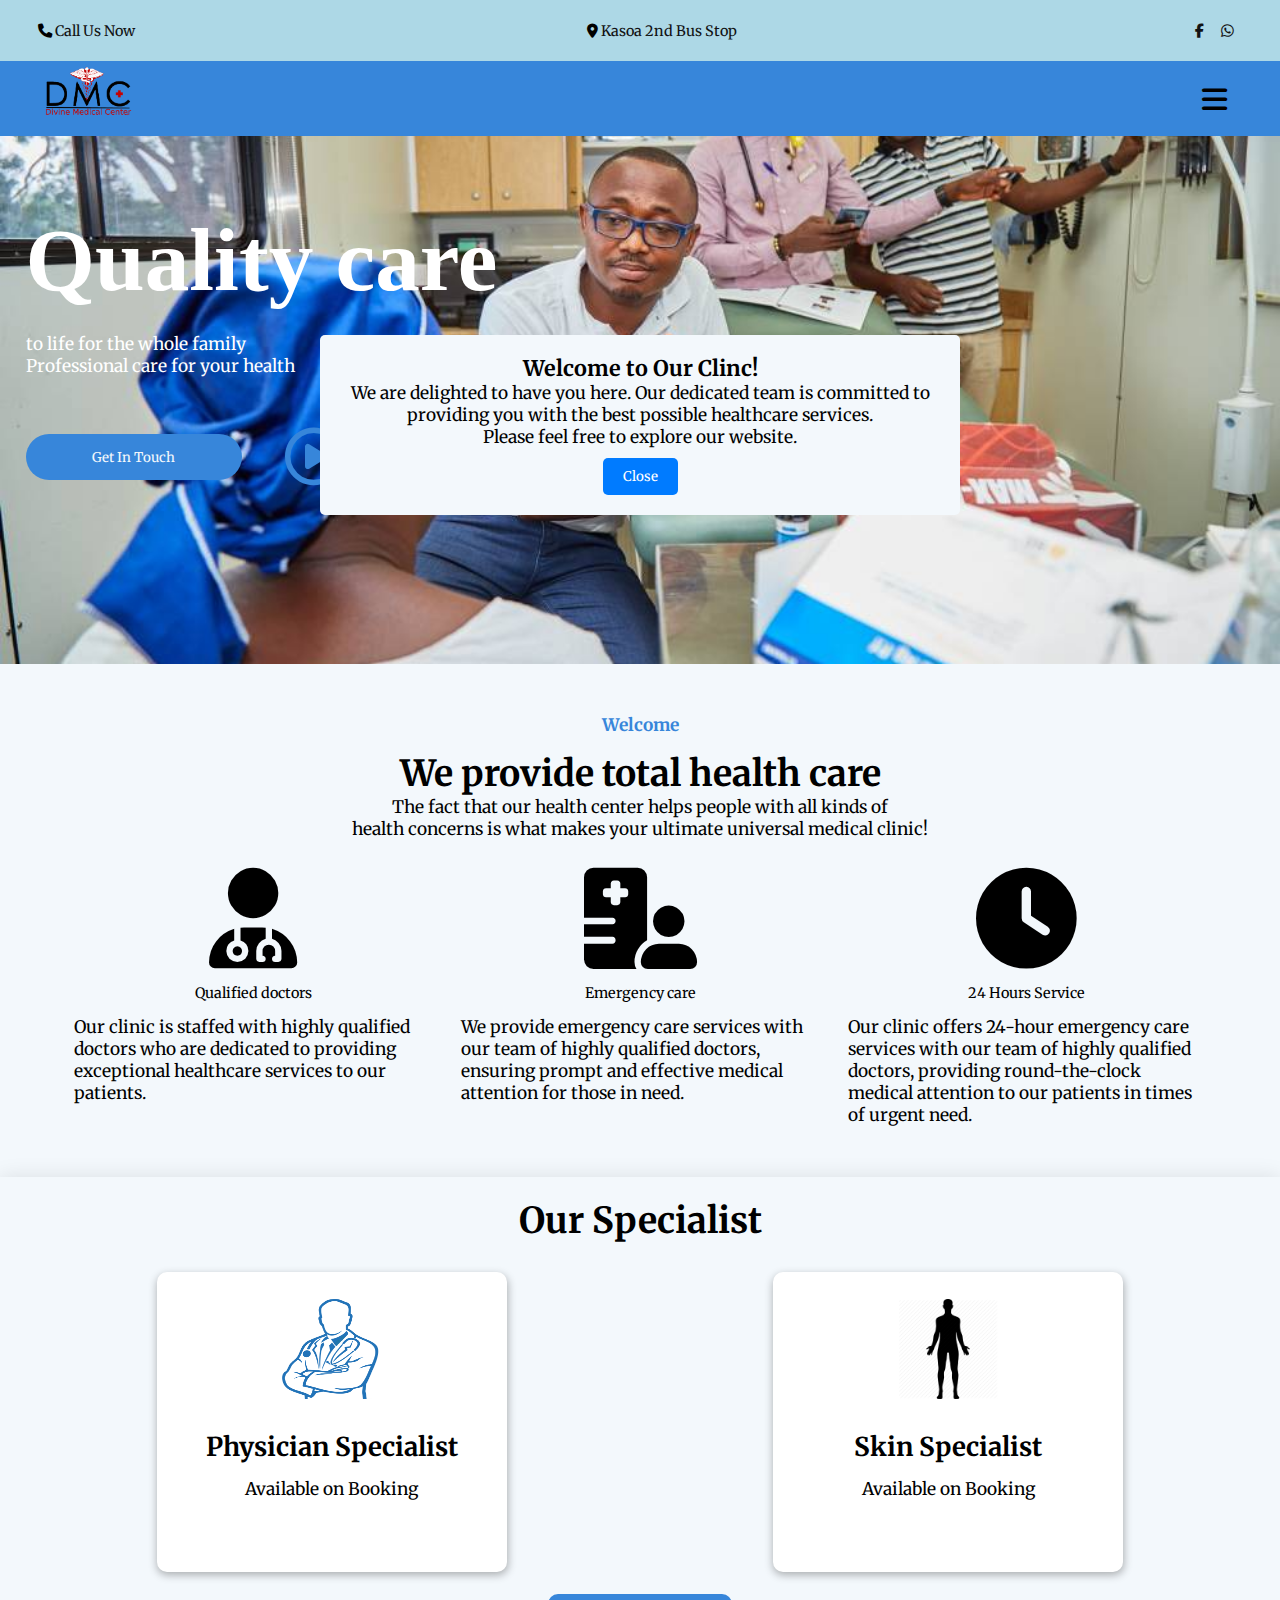
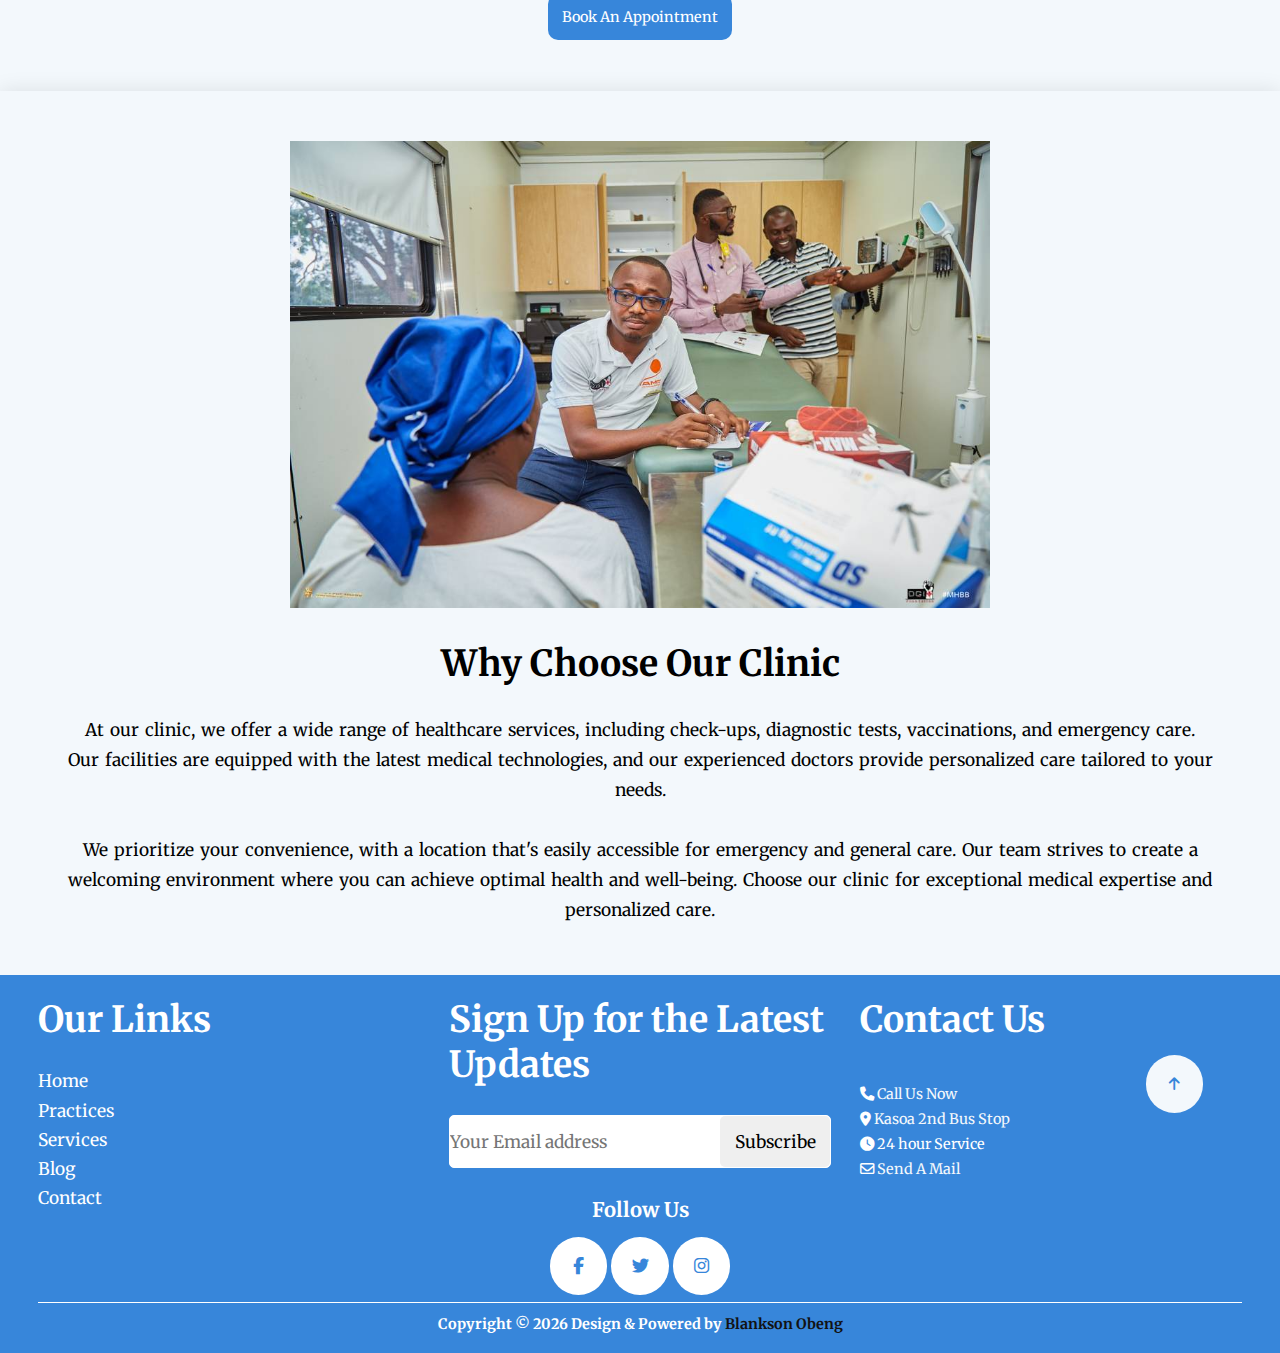
<file: index.html>
<!DOCTYPE html>
<html lang="en">
<head id="head">
    <meta charset="UTF-8">
    <meta http-equiv="X-UA-Compatible" content="IE=edge">
    <meta name="viewport" content="width=device-width, initial-scale=1.0">
    
    <!-- favicon -->
    <link rel="icon" type="image/jpg" href="images/Logo.jpg" width="10px" height="10px">

    <!-- css link -->
    <link rel="stylesheet" href="style.css">
    
    <!-- icons link -->
    <link rel="stylesheet" href="https://fonts.googleapis.com/css2?family=Material+Symbols+Outlined:opsz,wght,FILL,GRAD@20..48,100..700,0..1,-50..200" />
    
    <!-- font awesome cdn link  -->
    <link rel="stylesheet" href="https://cdnjs.cloudflare.com/ajax/libs/font-awesome/6.2.1/css/all.min.css">

    <title>Divine Medical Center</title>
</head>
<body>
    <div class="popup">
		<div class="popup-content">
			<h2>Welcome to Our Clinc!</h2>
            <p>We are delighted to have you here. Our dedicated team is committed to providing you with the best possible healthcare services.</p>
            <p>Please feel free to explore our website.</p>
			<button id="pop-btn">Close</button>
		</div>
	</div>


    <header id="header">
        <!-- top navigation -->
        <nav class="top">
            <div class="contact">
                <i class="fas fa-phone"></i>
                <a href="tel:+233244760710">Call us now</a>

            </div>

            <div class="location">
                <i class="fa-sharp fa-solid fa-location-dot"></i>
                <a href="https://goo.gl/maps/H3z6WwxFAVauDauH6">Kasoa 2nd Bus Stop</a>
            </div>

            <div class="social-media">
                <a href="https://web.facebook.com/Divine-Medical-Center-114484917038958"><i class="fa-brands fa-facebook-f"target="_blank"></i></a>
                <a href=" https://wa.me/+233244760710" target="_blank"><i class="fa-brands fa-whatsapp"></i></a>
            </div>
        </nav>

        <!-- bottom navigation -->
        <nav class="down">
            <div class="image">
                <img src="images/dgi-clinics.png" alt="kasoa best clinic">
            </div>

            <ul class="list">
                <li><a class="active" href="/index.html">home</a></li>
                <!-- <li><a href="#">practices</a></li> -->
                <li><a href="/services.html">services</a></li>
                <li><a href="/about.html">About</a></li>
                <li><a href="/contact.html">contact</a></li>
            </ul>

            <div class="menu-icons">
                <i class="fas fa-bars fa-2x"></i> 
                <i class="fas fa-close fa-2x"></i> 
            </div>
        </nav>
    </header>


    <!-- Banner -->
    <section class="slides-wrapper">

        <div class="media">
            <div class="bannerImages">
                <img id="currentimg" src="images/image1 (1).jpeg">
                <img src="images/dental.jpeg">
                <img src="images/dgi22.jpg">
                <img src="images/pexels-pix (2).jpg" alt="">
                <img src="images/image1 (1).jpeg" alt="homecare services">
            </div>
            

            <video loop autoplay muted id="backVideo">
                <source src="images/DGI Clinic.mp4">
            </video>
        </div>
        <div class="text">
            <h1>Quality care</h1>
            <p>to life for the whole family<br>
            <span>Professional care for your health</span>
            </p> 

            <div class="bt">
                <button class="btn"><a href="/contact.html">Get in Touch</a></button>

                <div class="video-btn">
                    <i id="videoPlay" class="fa-regular fa-circle-play fa-4x"></i>
                    <i class="fa-regular fa-circle-pause fa-4x"></i>
                </div>                
            </div>            
        </div> 
    </section>
    
    <!-- our activities -->
    <section class="our-activities">
        <div class="top-text">
            <div class="text">
                <h4>Welcome</h4>
                <h2>We provide total health care</h2>
                <p>The fact that our health center helps people with all kinds of <br>health concerns is what makes your ultimate universal medical clinic!</p>
            </div>
        </div>
        <div class="bottom">
            <div class="card">
                <div class="image">
                    <i class="fa-solid fa-user-doctor fa-7x"></i>
                </div>
                <div class="desc">
                    <span>Qualified doctors</span>    
                </div>

                <p>Our clinic is staffed with highly qualified doctors who are dedicated to providing exceptional healthcare services to our patients.</p>
            </div>
            <div class="card">
                <div class="image">
                    <i class="fa-solid fa-hospital-user fa-7x"></i>
                </div>
                <div class="desc">
                    <span>Emergency care</span>    
                </div>

                <p>We provide emergency care services with our team of highly qualified doctors, ensuring prompt and effective medical attention for those in need.</p>
            </div>
            <div class="card">
                <div class="image">
                    <i class="fa-solid fa-clock fa-7x"></i>
                </div>
                <div class="desc">
                    <span>24 Hours Service</span>    
                </div>
                

                <p>Our clinic offers 24-hour emergency care services with our team of highly qualified doctors, providing round-the-clock medical attention to our patients in times of urgent need.</p>
            </div>
        </div>
    </section>
    <!-- OUR spECIALIST -->
    <section class="specialist">
        <div class="container">
            <div class="top-text">
                <h2>Our Specialist</h2>
            </div>

            <div class="bottom-section">
                <div class="cards">
                    <div class="card">
                        <div class="image">
                            <img src="images/pn.png" alt="">
                        </div>
                        <h3>Physician Specialist</h3>
                        <p>Available on Booking</p>
                    </div>
                    <div class="card">
                        <div class="image">
                            <img src="images/pngegg.png" alt="">
                        </div>
                        <h3>Skin Specialist</h3>
                        <p>Available on Booking</p>
                    </div>
                </div>
                <button class="btn">
                    <a href="/contact.html">Book An Appointment</a> 
                </button>
            </div>
        </div>
    </section>

    <section class="our-clinic">
        <div class="container">
            <div class="left-side scale-in-left">
                <div class="text">
                    <h2>Why choose our clinic</h2>
                    <p>At our clinic, we offer a wide range of healthcare services, including check-ups, diagnostic tests, vaccinations, and emergency care. Our facilities are equipped with the latest medical technologies, and our experienced doctors provide personalized care tailored to your needs.
                        <br><br>
                    We prioritize your convenience, with a location that's easily accessible for emergency and general care. Our team strives to create a welcoming environment where you can achieve optimal health and well-being. Choose our clinic for exceptional medical expertise and personalized care.  
                    </p>

                </div>
            </div>
            <div class="right-side">
                <div class="image">
                    <img src="images/image1 (1).jpeg" alt="community outreach in kasoa">
                </div>
            </div>
        </div>
    </section>


    <!-- footer -->
    <footer>
        <div class="main-container"> 
            <div class="sect1">
                <div class="container">
                    <div class="tops">
                        <h2>Our Links</h2>
                    </div>
                    <ul class="list">
                        <li><a class="active" href="#">home</a></li>
                        <li><a href="#">practices</a></li>
                        <li><a href="#">services</a></li>
                        <li><a href="#">blog</a></li>
                        <li><a href="#">contact</a></li>
                    </ul>         
                </div>     
            </div>
            <div class="sect2">
                <div class="container">
                    <div class="tops">
                        <h2>Sign Up for the Latest Updates</h2>
                    </div>
                    <div class="form">
                        <form id="contact-form" action="/submit-form.php" method="POST" >
                            <input type="email" placeholder="Your Email address">
                            <div id="status"></div>
                            <button type="submit">Subscribe</button>
                        </form>
                    </div>

                    <div class="socials">
                        <h3>Follow Us</h3>

                        <div class="icons">
                            <i class="fa-brands fa-facebook-f"></i>
                            <i class="fa-brands fa-twitter"></i>
                            <i class="fa-brands fa-instagram"></i>
                        </div>
                    </div>
                </div>
            </div>
            <div class="sect3">
                <div class="container">
                    <div class="tops">
                        <h2>Contact Us</h2>
                    </div>

                    <div class="bottom">
                        <div class="icon">
                            <i class="fas fa-phone"></i>
                            <a href="tel:+233244760710">Call us now</a>
                        </div>
            
                        <div class="icon">
                            <i class="fa-sharp fa-solid fa-location-dot"></i>
                            <a href="https://goo.gl/maps/H3z6WwxFAVauDauH6">Kasoa 2nd Bus Stop</a>
                        </div>
                        <div class="icon">
                            <i class="fa-solid fa-clock"></i>
                            <span>24 hour Service</span>
                        </div>
            
                        <div class="icon">
                            <i class="fa-regular fa-envelope"></i>
                            <span><a href="mailto:divinegroupinternational@gmail.com">Send a Mail</a></span>
                        </div>
                    </div>

                    <i class="fa-solid fa-arrow-up"></i>

                </div>
            </div>
        </div>
        <div class="copyrightItems">
            <h5>Copyright &copy; <span class="date">2024</span> Design & Powered by <a href="mailto:yawoben21@gmail.com">Blankson Obeng</a></h5> 
        </div>
    </footer>

    <script src="script.js"></script>

</body>
</html>
</file>
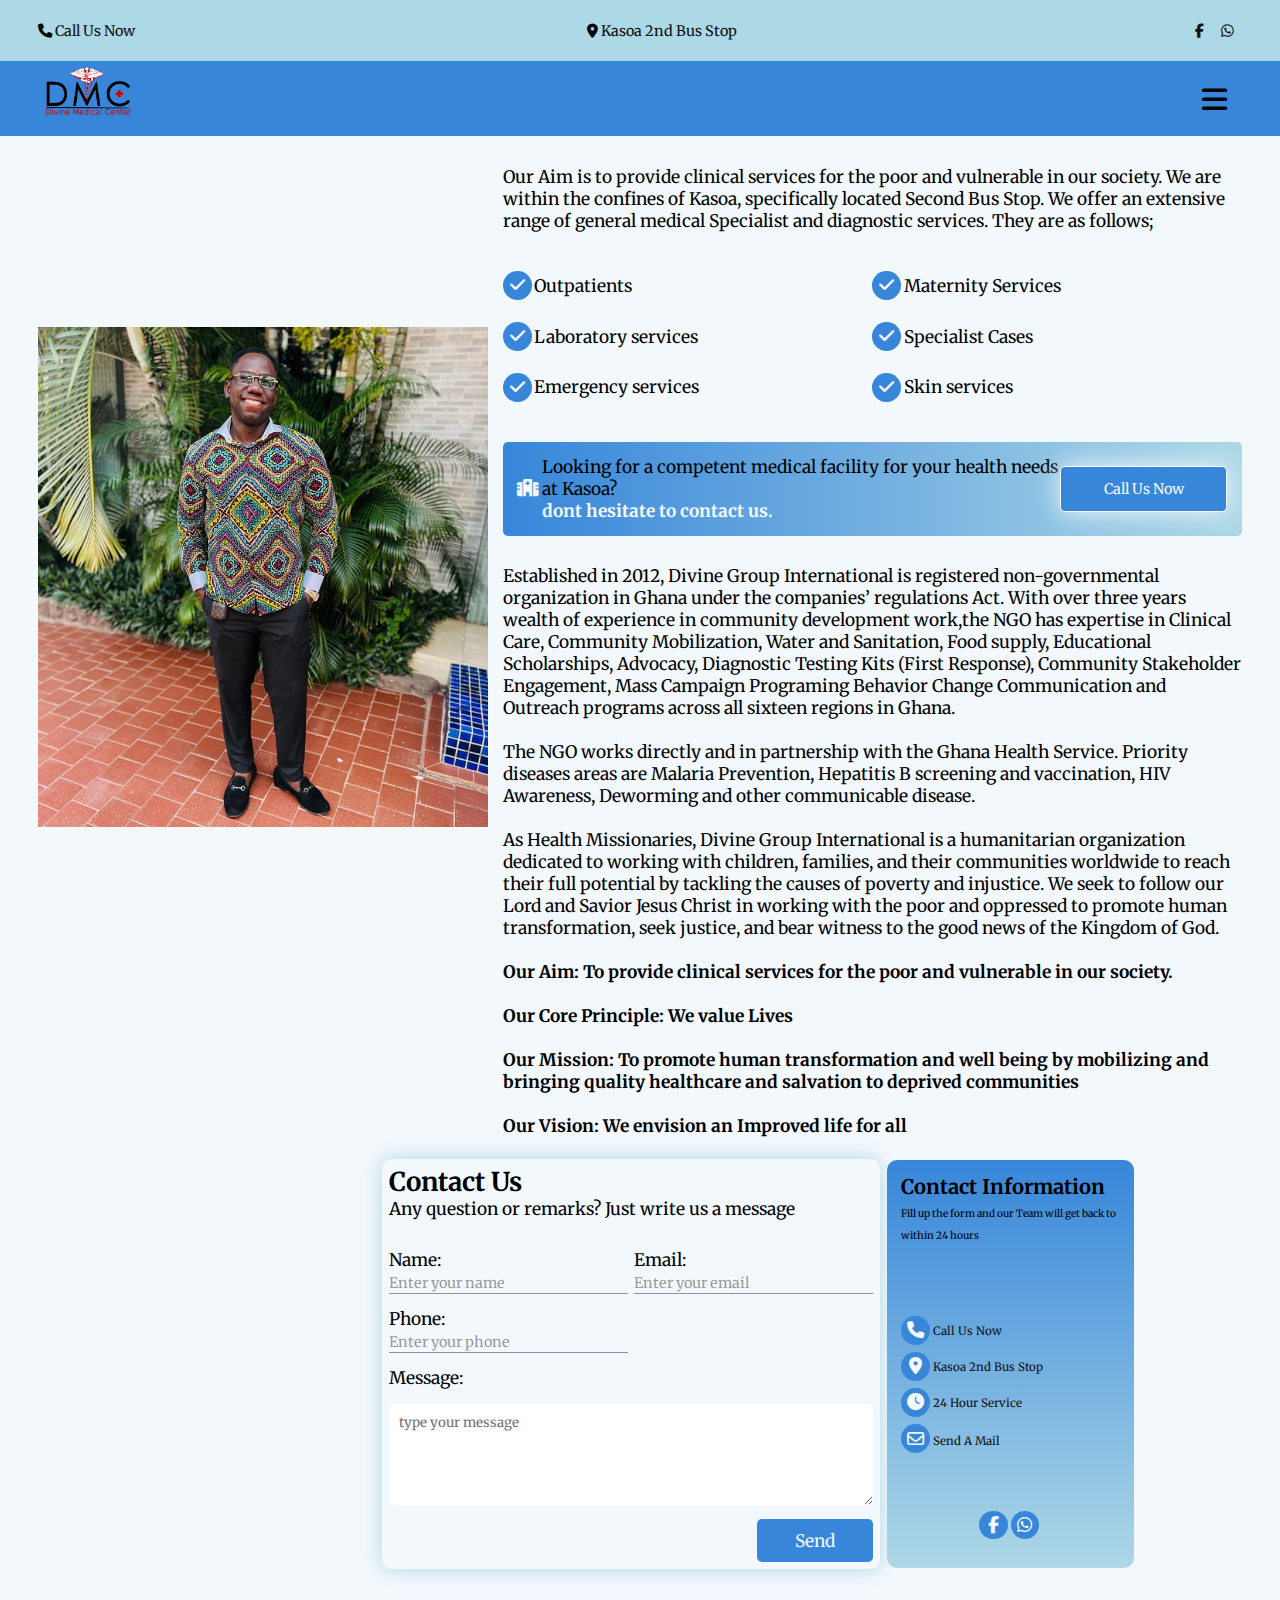
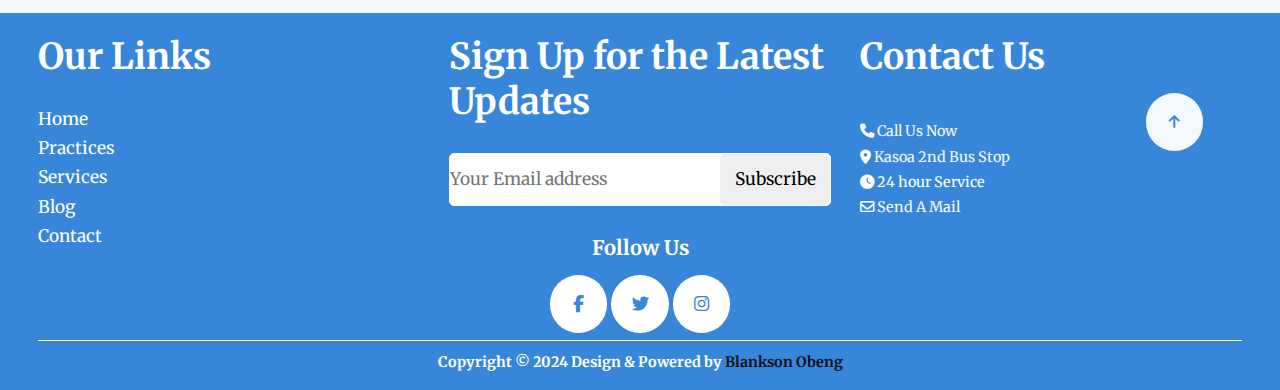
<file: about.html>
<!DOCTYPE html>
<html lang="en">

<head>
    <meta charset="UTF-8">
    <meta http-equiv="X-UA-Compatible" content="IE=edge">
    <meta name="viewport" content="width=device-width, initial-scale=1.0">

    <!-- favicon -->
     <link rel="icon" type="image/jpg" href="images/Logo.jpg" width="10px" height="10px"> 

    <!-- css link -->
    <link rel="stylesheet" href="style.css">
    
    <!-- icons link -->
    <link rel="stylesheet" href="https://fonts.googleapis.com/css2?family=Material+Symbols+Outlined:opsz,wght,FILL,GRAD@20..48,100..700,0..1,-50..200" /> 
    
    <!-- font awesome cdn link  -->
     <link rel="stylesheet" href="https://cdnjs.cloudflare.com/ajax/libs/font-awesome/6.2.1/css/all.min.css">
    
    <title>Divine Medical Center</title> 
</head>
<body>
    <header>
        <!-- top navigation -->
        <nav class="top">
            <div class="contact">
                <i class="fas fa-phone"></i>
                <a href="tel:+233244760710">Call us now</a>

            </div>

            <div class="location">
                <i class="fa-sharp fa-solid fa-location-dot"></i>
                <a href="https://goo.gl/maps/H3z6WwxFAVauDauH6">Kasoa 2nd Bus Stop</a>
            </div>

            <div class="social-media">
                <a href="https://web.facebook.com/Divine-Medical-Center-114484917038958"><i class="fa-brands fa-facebook-f"target="_blank"></i></a>
                <a href=" https://wa.me/+233244760710" target="_blank"><i class="fa-brands fa-whatsapp"></i></a>
            </div>
        </nav>

        <!-- bottom navigation -->
        <nav class="down">
            <div class="image">
                <img src="images/dgi-clinics.png" alt="kasoa best clinic">
            </div>

            <ul class="list">
                <li><a class="active" href="/index.html">home</a></li>
                <!-- <li><a href="#">practices</a></li> -->
                <li><a href="/services.html">services</a></li>
                <li><a href="/about.html">About</a></li>
                <li><a href="/contact.html">contact</a></li>
            </ul>

            <div class="menu-icons">
                <i class="fas fa-bars fa-2x"></i> 
                <i class="fas fa-close fa-2x"></i> 
            </div>
        </nav>
    </header>

    <section class="about-us">
        <div class="container">
            <div class="Cont-leftSide">
                <div class="image">
                    <img src="images/dgi.jpg" alt="clinic in kasoa">
                </div>
            </div>
            <div class="Cont-rightSide">
                <span>
                    Our Aim is to provide clinical services for the poor and vulnerable in our society. We are within the confines of Kasoa, specifically located Second Bus Stop. We offer an extensive range of general medical Specialist and diagnostic services. They are as follows;
                </span>

                <div class="links">
                    <ul>
                        <div class="services">
                            <i class="fa-solid fa-check"></i> <li> Outpatients</li>
                        </div>
                        <div class="services">
                            <i class="fa-solid fa-check"></i> <li> Maternity Services</li>
                        </div>
                        <div class="services">
                            <i class="fa-solid fa-check"></i> <li> Laboratory services</li>
                        </div>
                        <div class="services">
                            <i class="fa-solid fa-check"></i> <li> Specialist Cases</li>
                        </div>
                        <div class="services">
                            <i class="fa-solid fa-check"></i> <li> Emergency services</li>
                        </div>
                        <div class="services">
                            <i class="fa-solid fa-check"></i> <li> Skin services</li>
                        </div>
                    </ul>
                </div>

                <div class="text">
                    <!-- <h2>about our clinic</h2> -->

                    <div class="appointment">
                        <div class="appSide">
                            <i class="fas fa-hospital"></i> 
                            <span> Looking for a competent medical facility for your health needs at Kasoa? <h6>dont hesitate to contact us.</h6></span>
                        </div>
                             <button>Call Us Now</button>
                    
                    </div>

                    <p>
                        Established in 2012, Divine Group International is registered non-governmental organization in Ghana under the companies’ regulations Act. With over three years wealth of experience in community development work,the NGO has expertise in Clinical Care, Community Mobilization, Water and Sanitation, Food supply, Educational Scholarships, Advocacy, Diagnostic Testing Kits (First Response), Community Stakeholder Engagement, Mass Campaign Programing Behavior Change Communication and Outreach programs across all sixteen regions in Ghana.<br><br>

                        The NGO works directly and in partnership with the Ghana Health Service. Priority diseases areas are Malaria Prevention, Hepatitis B screening and vaccination, HIV Awareness, Deworming and other communicable disease.<br><br>
                
                        As Health Missionaries, Divine Group International is a humanitarian organization dedicated to working with children, families, and their communities worldwide to reach their full potential by tackling the causes of poverty and injustice. We seek to follow our Lord and Savior Jesus Christ in working with the poor and oppressed to promote human transformation, seek justice, and bear witness to the good news of the Kingdom of God.
                                     
                        <br><br>

                        <div class="bold">
                            Our Aim: To provide clinical services for the poor and vulnerable in our society.

                            <br><br>

                            Our Core Principle: We value Lives
                            <br><br>
                            Our Mission: To promote human transformation and well being by mobilizing and bringing quality healthcare and salvation to deprived communities
                            <br><br>
                            Our Vision: We envision an Improved life for all
                        </div>
                        
                    </p>
                </div>
            </div>
        </div>

        <div class="map">
            <div class="card">
                <div class="left-mapCard">
                    <div class="image">
                        <iframe src="https://www.google.com/maps/embed?pb=!1m14!1m8!1m3!1d3971.2188047162053!2d-0.4194325!3d5.53453!3m2!1i1024!2i768!4f13.1!3m3!1m2!1s0xfdfbb8537e77723%3A0x1be28a7ea6896355!2s....!5e0!3m2!1sen!2sgh!4v1679437896880!5m2!1sen!2sgh" width="500" height="450" style="border:0;" allowfullscreen="" loading="lazy" referrerpolicy="no-referrer-when-downgrade"></iframe>
                    </div>
                </div>
                <div class="right-mapCard">
                        <div class="left-smcard">
                            <h2>Contact Us</h2>
                            <span> Any question or remarks? Just write us a message</span>
                            <form id="contact-form" method="POST" action="/submit-form.php">

                                <div class="label-container">
                                    <div class="label-card">
                                        <label for="name">Name:</label>
                                        <input type="text" id="name" name="name" placeholder="Enter your name " required> 
                                    </div>
                                    <div class="label-card">
                                        <label for="email">Email:</label>
                                        <input type="email" id="email" name="email" placeholder="Enter your email" required>
                                    </div>
                                    <div class="label-card">
                                        <label for="phone">Phone:</label>
                                        <input type="numebr" id="phone" name="phone"
                                        placeholder="Enter your phone" required maxlength="10">
                                    </div>
                                    
                                </div>
                                <div class="label-text">
                                    <label for="message">Message:</label>
                                    <textarea cols="1" rows="8" id="message" name="message" required placeholder="type your message"></textarea>
                                </div
                                             
                                <button class="xxx"></button>
                                <button>Send</button>
                            </form>
                            <div id="status"></div>
                        </div>
                        <div class="right-smcard">
                            <div class="tops">
                                <h3>Contact Information</h3>
                                <span>Fill up the form and our Team will get back to within 24 hours</span>
                            </div>
                            
                            <div class="bottom">
                                <div class="icon">
                                    <i class="fas fa-phone"></i>
                                    <a href="tel:+233244760710">Call us now</a>
                                </div>
                    
                                <div class="icon">
                                    <i class="fa-sharp fa-solid fa-location-dot"></i>
                                    <a href="https://goo.gl/maps/H3z6WwxFAVauDauH6">Kasoa 2nd Bus Stop</a>
                                </div>
                                <div class="icon">
                                    <i class="fa-solid fa-clock"></i>
                                    <a>24 hour Service</a>
                                </div>
                    
                                <div class="icon">
                                    <i class="fa-regular fa-envelope"></i>
                                    <span><a href="mailto:divinegroupinternational@gmail.com">Send a Mail</a></span>
                                </div>
                            </div>

                            <div class="social-media">
                                <a href="https://web.facebook.com/Divine-Medical-Center-114484917038958"><i class="fa-brands fa-facebook-f"target="_blank"></i></a>
                                <a href=" https://wa.me/+233244760710" target="_blank"><i class="fa-brands fa-whatsapp"></i></a>
                            </div>
                        </div>
                </div>
            </div>
           
        </div>
    </section>

    <!-- footer -->
    <footer>
        <div class="main-container"> 
            <div class="sect1">
                <div class="container">
                    <div class="tops">
                        <h2>Our Links</h2>
                    </div>
                    <ul class="list">
                        <li><a class="active" href="#">home</a></li>
                        <li><a href="#">practices</a></li>
                        <li><a href="#">services</a></li>
                        <li><a href="#">blog</a></li>
                        <li><a href="#">contact</a></li>
                    </ul>         
                </div>     
            </div>
            <div class="sect2">
                <div class="container">
                    <div class="tops">
                        <h2>Sign Up for the Latest Updates</h2>
                    </div>
                    <div class="form">
                        <form id="contact-form" action="/submit-form.php" method="POST" >
                            <input type="email" placeholder="Your Email address">
                            <button type="submit">Subscribe</button>
                        </form>
                    </div>

                    <div class="socials">
                        <h3>Follow Us</h3>

                        <div class="icons">
                            <i class="fa-brands fa-facebook-f"></i>
                            <i class="fa-brands fa-twitter"></i>
                            <i class="fa-brands fa-instagram"></i>
                        </div>
                    </div>
                </div>
            </div>
            <div class="sect3">
                <div class="container">
                    <div class="tops">
                        <h2>Contact Us</h2>
                    </div>

                    <div class="bottom">
                        <div class="icon">
                            <i class="fas fa-phone"></i>
                            <a href="tel:+233244760710">Call us now</a>
                        </div>
            
                        <div class="icon">
                            <i class="fa-sharp fa-solid fa-location-dot"></i>
                            <a href="https://goo.gl/maps/H3z6WwxFAVauDauH6">Kasoa 2nd Bus Stop</a>
                        </div>
                        <div class="icon">
                            <i class="fa-solid fa-clock"></i>
                            <span>24 hour Service</span>
                        </div>
            
                        <div class="icon">
                            <i class="fa-regular fa-envelope"></i>
                            <span><a href="mailto:divinegroupinternational@gmail.com">Send a Mail</a></span>
                        </div>
                    </div>

                    <i class="fa-solid fa-arrow-up"></i>

                </div>
            </div>
        </div>
        <div class="copyrightItems">
            <h5>Copyright &copy; <span class="date">2024</span> Design & Powered by <a href="mailto:yawoben21@gmail.com">Blankson Obeng</a></h5> 
        </div>
    </footer>

    <script src="script.js"></script>
    <!-- <script src="headerFooter.js"></script> -->
</body>
</html>
</file>
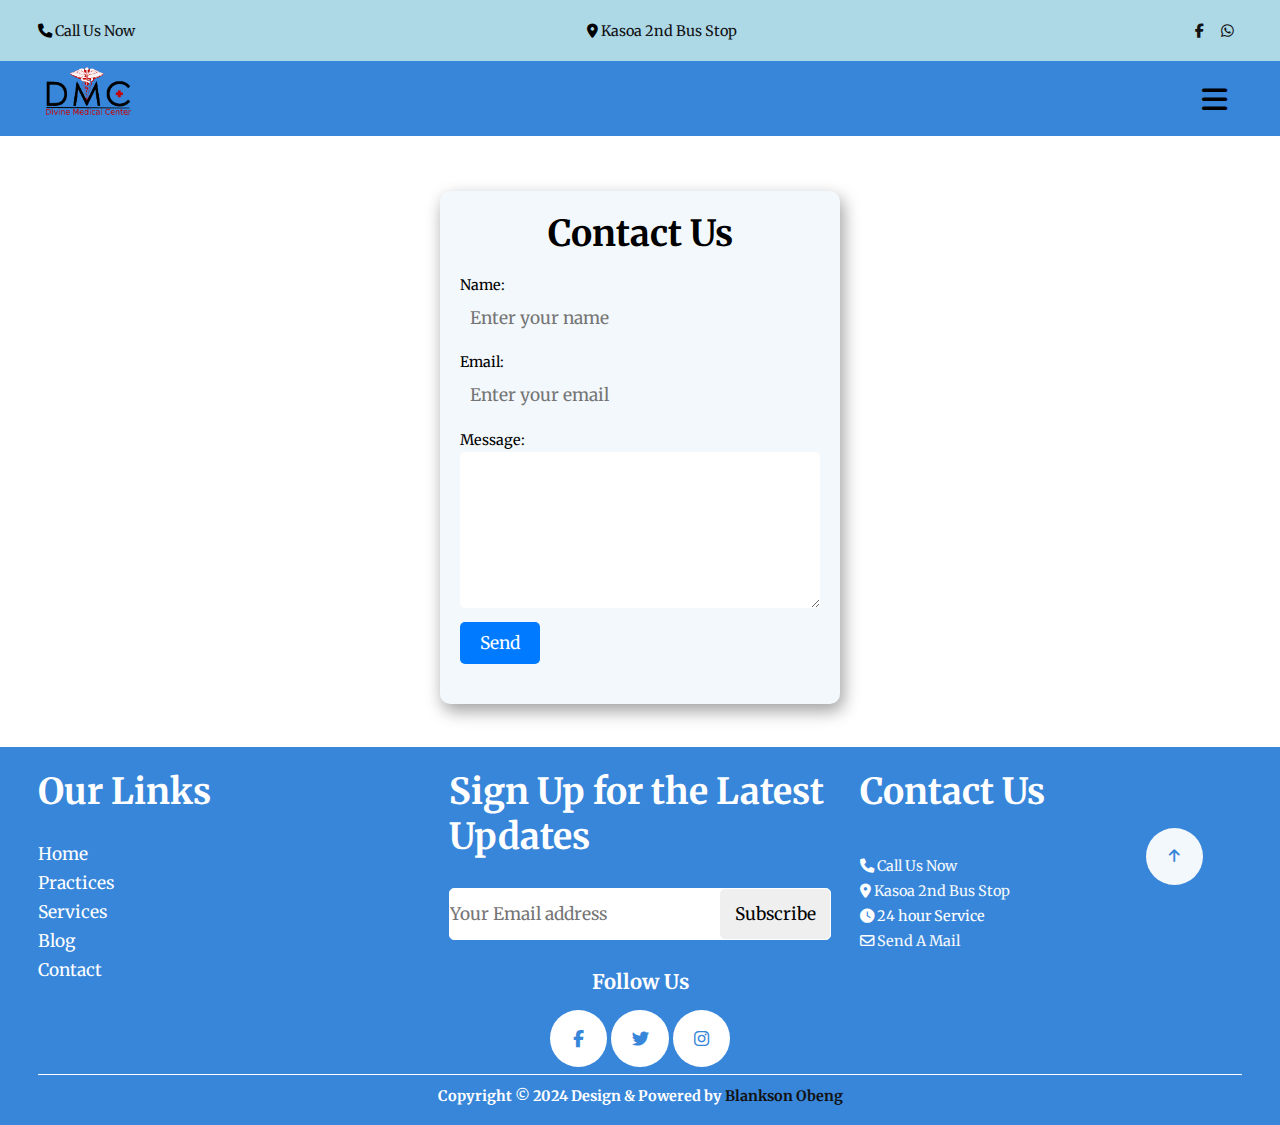
<file: contact.html>
<!DOCTYPE html>
<html>
<head class="about-head">
    <meta charset="UTF-8">
    <meta http-equiv="X-UA-Compatible" content="IE=edge">
    <meta name="viewport" content="width=device-width, initial-scale=1.0">

    <!-- favicon -->
     <link rel="icon" type="image/jpg" href="images/Logo.jpg" width="10px" height="10px"> 

    <!-- css link -->
    <link rel="stylesheet" href="style.css">
    
    <!-- icons link -->
    <link rel="stylesheet" href="https://fonts.googleapis.com/css2?family=Material+Symbols+Outlined:opsz,wght,FILL,GRAD@20..48,100..700,0..1,-50..200" /> -->
    
    <!-- font awesome cdn link  -->
     <link rel="stylesheet" href="https://cdnjs.cloudflare.com/ajax/libs/font-awesome/6.2.1/css/all.min.css">
    
    <title>Divine Medical Center</title> 
</head>
<body>
    <header id="header">
        <!-- top navigation -->
        <nav class="top">
            <div class="contact">
                <i class="fas fa-phone"></i>
                <a href="tel:+233244760710">Call us now</a>

            </div>

            <div class="location">
                <i class="fa-sharp fa-solid fa-location-dot"></i>
                <a href="https://goo.gl/maps/H3z6WwxFAVauDauH6">Kasoa 2nd Bus Stop</a>
            </div>

            <div class="social-media">
                <a href="https://web.facebook.com/Divine-Medical-Center-114484917038958"><i class="fa-brands fa-facebook-f"target="_blank"></i></a>
                <a href=" https://wa.me/+233244760710" target="_blank"><i class="fa-brands fa-whatsapp"></i></a>
            </div>
        </nav>

        <!-- bottom navigation -->
        <nav class="down">
            <div class="image">
                <img src="images/dgi-clinics.png" alt="kasoa best clinic">
            </div>

            <ul class="list">
                <li><a class="active" href="/index.html">home</a></li>
                <!-- <li><a href="#">practices</a></li> -->
                <li><a href="/services.html">services</a></li>
                <li><a href="/about.html">About</a></li>
                <li><a href="/contact.html">contact</a></li>
            </ul>

            <div class="menu-icons">
                <i class="fas fa-bars fa-2x"></i> 
                <i class="fas fa-close fa-2x"></i> 
            </div>
        </nav>
    </header>

	<section id="formContainer">
		<h2>Contact Us</h2>
		<form id="contact-form" method="POST" action="/submit-form.php">
			<label for="name">Name:</label>
			<input type="text" id="name" name="name" placeholder="Enter your name " required>

			<label for="email">Email:</label>
			<input type="email" id="email" name="email" placeholder="Enter your email" required>

			<label for="message">Message:</label>
			<textarea  rows="8" id="message" name="message" required></textarea>
			
			<button type="submit">Send</button>
		</form>

		<div id="status"></div>
	</section> 

    <!-- footer -->
    <footer>
        <div class="main-container"> 
            <div class="sect1">
                <div class="container">
                    <div class="tops">
                        <h2>Our Links</h2>
                    </div>
                    <ul class="list">
                        <li><a class="active" href="#">home</a></li>
                        <li><a href="#">practices</a></li>
                        <li><a href="#">services</a></li>
                        <li><a href="#">blog</a></li>
                        <li><a href="#">contact</a></li>
                    </ul>         
                </div>     
            </div>
            <div class="sect2">
                <div class="container">
                    <div class="tops">
                        <h2>Sign Up for the Latest Updates</h2>
                    </div>
                    <div class="form">
                        <form id="contact-form" action="/submit-form.php" method="POST" >
                            <input type="email" placeholder="Your Email address">
                            <div id="status"></div>
                            <button type="submit">Subscribe</button>
                        </form>
                    </div>

                    <div class="socials">
                        <h3>Follow Us</h3>

                        <div class="icons">
                            <i class="fa-brands fa-facebook-f"></i>
                            <i class="fa-brands fa-twitter"></i>
                            <i class="fa-brands fa-instagram"></i>
                        </div>
                    </div>
                </div>
            </div>
            <div class="sect3">
                <div class="container">
                    <div class="tops">
                        <h2>Contact Us</h2>
                    </div>

                    <div class="bottom">
                        <div class="icon">
                            <i class="fas fa-phone"></i>
                            <a href="tel:+233244760710">Call us now</a>
                        </div>
            
                        <div class="icon">
                            <i class="fa-sharp fa-solid fa-location-dot"></i>
                            <a href="https://goo.gl/maps/H3z6WwxFAVauDauH6">Kasoa 2nd Bus Stop</a>
                        </div>
                        <div class="icon">
                            <i class="fa-solid fa-clock"></i>
                            <span>24 hour Service</span>
                        </div>
            
                        <div class="icon">
                            <i class="fa-regular fa-envelope"></i>
                            <span><a href="mailto:divinegroupinternational@gmail.com">Send a Mail</a></span>
                        </div>
                    </div>

                    <i class="fa-solid fa-arrow-up"></i>

                </div>
            </div>
        </div>
        <div class="copyrightItems">
            <h5>Copyright &copy; <span class="date">2024</span> Design & Powered by <a href="mailto:yawoben21@gmail.com">Blankson Obeng</a></h5> 
        </div>
    </footer>

	<script src="script.js"></script>
   <!-- <script src="headerFooter.js"></script> -->
</body>
</html>
</file>
<file: style.css>
@import url('https://fonts.googleapis.com/css2?family=Merriweather:wght@300;400&display=swap');
:root{
    --color-1: #F3F8FC;
    --color-2: #3786da;
    --color-4: #68B6B2;
    --color-3: #add8e6;
    --p-color: #90929D;
    --text-color: #fff;
    --section-padding: 1.5rem 3%;
    --h1: 6.2rem;
    --h2: 2.5rem;
    --h3: 1.8rem;
    --p: 1.2rem;
    --margin-bt: 1.5rem;
}

*{
    padding: 0;
    margin: 0;
    box-sizing: border-box;
    text-decoration: none;
    list-style: none;
    border: none;
    font-family: 'Merriweather', serif,'Gudea', sans-serif;
}

html{
    font-size: 100% ;
    scroll-behavior: smooth;
}

html::-webkit-scrollbar{
    width: .9rem;
    scroll-padding-top: 5rem;
}

html::-webkit-scrollbar-thumb{
    background-color: var(--color-2);
    border-radius: 5rem;
}
body{
     position: relative; 
}

/* popup */
.popup {
	position: absolute;
	top: 10%;
	left: 50%;
	max-width: 800px;
    transition: all 300ms ease;
    transform: translate(-50%,-10%);
	background-color: var(--color-1) rgba(0, 0, 0, 0.5);
	display: none;
	justify-content: center;
	align-items: center;
    z-index: 30000;
    cursor: pointer;
}

.popup-content {
	background-color: var(--color-1);
	padding: 20px;
	border-radius: 5px;
	text-align: center;
}

#pop-btn {
	background-color: #007bff;
	color: #fff;
	padding: 10px 20px;
	border: none;
	border-radius: 5px;
	margin-top: 10px;
	cursor: pointer;
}

button a{
    color: var(--color-1);
}
a{
    text-transform: capitalize;
    color: #121213;
}
p{
    font-size: var(--p);
}

.image{
    width: 100%;
}

.our-activities, .our-clinic ,.specialist{
    background-color: var(--color-1);
    box-shadow: .2px 0 20px rgba(0,0,0,0.1);
}

header{
    width: 100%;
    height: auto;
    position: fixed;
    left: 0;
    right: 0;
    top: 0;
    z-index: 10000;
}

header.active{
    position: sticky;
}


.top{
    display: flex;
    align-items: center;
    justify-content: space-between;
    padding: var(--section-padding);
    cursor: pointer;
    background-color: var(--color-3);
}

.top .social-media i{
    padding: 0 .5rem;
}
.down{
    display: flex;
    align-items: center;
    justify-content: space-between;
    padding: .2rem 3%;
    background-color: var(--color-2);
}

.down .image img{
    width: 7rem;
}

.down ul{
    position: relative;
    /* height: auto!important;  */
    display: flex;
    align-items: center;
    justify-content: space-between;
    transition: all 300ms ease;
}

.down li{
    margin: 0 1rem;
    background: none;
    position: relative;
}

.down li::before{
    content: '';
    width: 0%;
    height: 2px;
    position: absolute;
    left: 0;
    bottom: -10px;
    background-color: var(--text-color);
    transition: all 300ms ease;
}

.down li:hover::before{
    width: 100%;
    transform-origin: left;
} 
.down a{
    font-size: 1.3rem;
    color: var(--text-color);
}

.down i{
    cursor: pointer;
}
.down .menu-icons{
    width: 4rem;
    height: 4rem;
    position: relative;
    display: flex;
    align-items: center;
    justify-content: center;
    display: none;
}
.down .menu-icons .fa-close{
    position: absolute;
    top: 50%;
    left: 50%;
    transform: translate(-50%, -50%);
    display: none;
    z-index: 1;
}
.down .menu-icons .fa-bars{
    position: absolute;
    top: 50%;
    left: 50%;
    transform: translate(-50%, -50%);
    z-index: 2;
}
.down .menu-icons{
    display: none;
}



/* banner section */

 .slides-wrapper{
    width: 100%;
    height: auto;
    position: relative;
    margin-top: 9%;
    overflow-x: hidden;
    transition: all 300ms ease;
}
.media {
    position: relative;
    width: 100%;
    height: 600px;
    overflow: hidden;
  }
.media img{
    position: absolute;
    width: 100%;
    height: 100%;
    object-fit: cover;
    opacity: 0;
    transition: opacity 0.5s;
}


.media video{
    top: 0;
    left: 0;
    display: none;
    width: 100%;
    height: 100%;
    object-fit: cover;
}
.media img.active {
    opacity: 1;
}


.slides-wrapper .text{
    position: absolute;
    top: 8rem;
    z-index: 1000;
    padding: 0 2%;
}
.slides-wrapper .text h1{
    color: var(--text-color);
    font-size: var(--h1);
    font-family: cursive;
    margin-bottom: var(--margin-bt);
}

.slides-wrapper .text p{
    font-size: var(--p);
    margin-bottom: 4rem;
    font-size: var(--p);
    color: var(--text-color);
}


.slides-wrapper .text p span{
    color: var(--text-color);
}

.slides-wrapper .bt{
    width: 20rem;
    display: flex;
    align-items: center;
    justify-content: space-between;
}

.slides-wrapper .bt button{
    width: 15rem;
    padding: 1rem;
    color: #fff;
    background-color: var(--color-2);
    border-radius: 40px;
    margin-right: 2rem;
}
.slides-wrapper .bt .video-btn{
    position: relative;
    display: flex;
    align-items: center;
    justify-content: center;
}

.slides-wrapper .bt .video-btn .fa-circle-play{
    position: absolute;
    z-index: 2;
    color: var(--color-2);
    padding: 1rem;
    cursor: pointer;
    border-radius: 50%;

}
.slides-wrapper .bt .video-btn .fa-circle-pause{
    position: absolute;
    display: none; 
    z-index: -1;
    color: var(--color-2);
    padding: 1rem;
    cursor: pointer;
    border-radius: 50%
} 


/* Our Activities Section */
 .our-activities{
    width: 100%;
    height: auto;
    padding: var(--section-padding);
}
.our-activities .top-text{
    width: auto; 
    margin: 0 auto;
}

.our-activities .text{
    text-align: center;
    margin-top: 2rem;
}

.our-activities .top-text .text h4{
    color: var(--color-2);
    font-size: 1.2rem;
    margin-bottom: 1rem;
}
.our-activities .top-text h2{
    font-size: var(--h2);
}
.our-activities .top-text p{
    font-size: var(--p);
}

.our-activities .bottom {
    display: grid;
    grid-template-columns: repeat(auto-fit, minmax(250px, auto));
    gap: 2rem;
    /* margin: 2rem; */
    padding: 2rem 3%;
}

/* .our-activities .card:is(.image, .desc){
    text-align: center; 
} */

.our-activities .card .desc{
    text-align: center;
}
.our-activities .card .image{
    text-align: center;
} 
.our-activities .bottom .card i{
    margin-bottom: 1rem;
} 

.our-activities .bottom .card span{
    display: inline-flex;
    justify-content: center;

} 
.our-activities .bottom .card p{
    margin-top: 1rem;
} 

/* our specialties */

.specialist{
    width: 100%;
    height: auto;
    padding: var(--section-padding);
}

.specialist .top-text{
    text-align: center;
}
.specialist .top-text h2{
    font-size: var(--h2);
}

.specialist .bottom-section{
    margin: 2rem auto;
    display: grid;
    place-items: center;
    
}
.specialist .bottom-section .cards{
    width: 100%;
    display: grid;
    grid-template-columns: repeat(auto-fit, minmax(25rem, auto));
    gap: 2rem;
    display: grid;
    place-items: center;
}
.specialist .cards .card{
    width: 350px;
    height: 300px;
    padding: 1rem;
    border-radius: 10px;
    cursor: pointer;
    text-align: center;
    background-color: var(--text-color);
    box-shadow: .2px 3px 9px rgba(0,0,0,0.3);
}
.specialist .bottom-section .image{
    text-align: center;
    font-size: 8rem;
}

.specialist .bottom-section .image img{
    width: 7rem;
    height: 7rem;
}
.specialist .bottom-section h3{
    font-size: var(--h3);
    margin-bottom: 1rem;
}

.specialist .bottom-section .btn{
    margin-top: 1.5rem;
    padding: 1rem;
    border-radius: 10px;
    font-size: 1rem;
    background-color: var(--color-2);
    cursor: pointer;
}
.specialist .bottom-section .btn a{
    color: var(--text-color);
}

/* About Us */

.our-clinic{
    width: 100%;
    height: auto;
    padding: var(--section-padding);
}
.our-clinic .container{
    display: flex;
    align-items: center;
    justify-content: space-between;
    padding: 2rem;
    transition: all 300ms ease;
}

.our-clinic .container .left-side{
    flex-basis: 40%;
}

.our-clinic .container .left-side .text h2{
    font-size: var(--h2);
    margin-bottom: 2rem;
    text-transform: capitalize;
}
.our-clinic .container .left-side .text p{
    word-spacing: 2px;
    line-height: 30px;
}

.our-clinic .container .right-side{
    flex-basis: 50%;
}

.our-clinic .right-side .image img{
    width: 700px;
    height: 400px;
}
 
/* footer */
footer{
    width: 100%;
    height: auto;
    color: #fff;
    padding: var(--section-padding);
    background-color: var(--color-2);
}
footer .main-container{
    position: relative;
    display: grid;
    grid-template-columns: repeat(3, 1fr);
    gap: 2rem;
    transition: all 300ms ease;
}
.container .tops h2{
    font-size: var(--h2);
}
.main-container .sect1 .container .list{
    margin-top: 2rem;
}
.sect1 .container .list li{
    margin: .5rem 0;
}

.sect1 .list li a{
    color: #fff;
    font-size: var(--p);
} 
/* footer middle section */

.sect2 .form{
    width: 100%;
    margin-top: 2rem;
}

.form form{
    display: flex;
    align-items: center;
    justify-content: space-between;
    border: 1px solid #fff;
    border-radius: 5px;
    background: #fff;
}

form input{
    outline: none;
    border: none;
    font-size: var(--p);
    background: transparent;
}

form button{
    font-size: var(--p);
    padding:  1rem;
    border-radius: 5px;
    cursor: pointer;   
}

.sect2 .container .socials {
    margin-top: 2rem;
    font-size: var(--p);
    text-align: center;
}

.container .socials h3{
    margin-bottom: 1rem;
}

.sect2 .socials .icons i{
    color: var(--color-2);
    width: 2rem;
    height: 2rem;
    padding: 2rem;
    margin-bottom: .5rem;
    border-radius: 50%;
    display: inline-flex;
    align-items: center;
    justify-content: center;
    background-color: #fff;
}

.main-container .sect3 .bottom{
    margin-top: var(--margin-bt);
}

.main-container .sect3 .container .icon{
    margin: .5rem 0;
}
.sect3 .icon a{
    color: var(--color-1);
}

.sect3 .container{
    position: relative;
}

.sect3 .container .fa-arrow-up{
    position: absolute;
    top: 30%;
    right: 10%;
    width: 4rem;
    height: 4rem; 
    display: flex;
    align-items: center;
    justify-content: center;
    padding: 2rem;
    border-radius: 50%;
    cursor: pointer;
    color: var(--color-2);
    background-color: var(--color-1);
}

.copyrightItems{
    width: 100%;
    height: 2rem;
    display: flex;
    align-items: center;
    justify-content: space-between;
    border-top: 1px solid #fff;
    padding-top: 1rem;
}

.copyrightItems h5{
    font-size: 1rem;
    margin: 0 auto;
}

/* last section */
.main-container .sect3 .container .bottom{
    margin-top: 2rem;
    padding: .5rem 0;
} 


footer bottom 
   .small-container{
    padding-top: 1rem;
    border-top: 2px solid var(--p-color);   
}


footer .small-container .text{
    text-align: center;
} 



/* Contact Page ============= */
#formContainer {
	max-width: 400px;
	margin: 12rem auto 3rem;
	padding: 20px;
	border-radius: 10px;
    box-shadow: 3px 6px 15px rgba(0,0,0,0.1), 
    3px 7px 18px rgba(0,0,0,0.3);
    background-color: var(--color-1);
    cursor: pointer;
	
}

#formContainer h2 {
	text-align: center;
	margin-bottom: 20px;
    font-size: var(--h2);
    position: relative;
}

#formContainer h2::before{
    position: absolute;
    content: '';
    width: 0%;
    height: 4px;
    bottom: 0;
    border-radius: 3px;
    background-color: #121213;
    transition: all 300ms ease;
}
#formContainer:hover h2::before{
    width: 37%;
    transform-origin: left;
}

#formContainer form label {
	display: block;
	margin-bottom: 3px;
}

#formContainer form input,
form textarea {
	display: block;
	width: 100%;
	padding: 10px;
	border: none;
	border-radius: 5px;
	margin-bottom: 1rem;
}

#formContainer form button[type="submit"] {
	background-color: #007bff;
	color: #fff;
	padding: 10px 20px;
	border: none;
	border-radius: 5px;
	cursor: pointer;
}

#formContainer form button[type="submit"]:hover {
	background-color: #0069d9;
}

#status{
	margin-top: 20px;
	text-align: center;
	font-weight: bold;
}



/* About Page ===================*/
.about-us{
    width: 100%;
    height: auto; 
    padding: var(--section-padding);
    font-size: var(--p);
    background-color: var(--color-1);
}

.about-us .container{
    /* margin: 6rem 3rem 0;  */
    height: auto;
    display: flex;
    gap: 1rem;
    align-items: center;
    justify-content: space-between;
}
.about-us .container .Cont-leftSide{
    flex-basis: 30%;
}

.about-us .container .Cont-leftSide .image img{
    width: clamp(250px, 50vw, 450px); 
    height: 500px;
    max-width: 600px;
    object-fit: cover;
}

.about-us .Cont-rightSide{
    flex-basis: 70%;
    margin-top: 10rem;
}

.links ul{
    display: grid;
    grid-template-columns: repeat(2, 1fr);
    margin: 2rem 0;
}

 .services{
    display: flex;
    align-items: center;
}

.services li{
    margin: 1rem 0;
}


.services i{
    margin-right: .2rem;
    color: var(--color-1);
    background-color: var(--color-2);
    width: 2rem;
    height: 2rem;
    border-radius: 50%;
    display: flex;
    align-items: center;
    justify-content: center;
}

.about-us .Cont-rightSide .text .appointment{
    width: 100%;
    height: auto;
    border-radius: 5px;
    padding: 1rem;
    display: flex;
    align-items: center;
    justify-content: space-between;
    background: linear-gradient(to right, var(--color-2),var(--color-3));  
    margin-bottom: 2rem;
}

.about-us .Cont-rightSide .text .appointment .appSide{
    display: inline-flex;
    align-items: center;
    flex-basis: 80%;
}
.appSide i{
    color: var(--color-1);
}
.about-us .Cont-rightSide .text .appointment .appSide span{
    margin-left: .2rem;
}
.about-us .Cont-rightSide .text .appointment .appSide h6{
    font-size: var(--p);
    color: var(--color-1);
}
.about-us .Cont-rightSide .appointment button{
    width: 12rem;
    height: 2rem;
    padding: 1.5rem;
    border-radius: 5px;
    font-size: 1rem;
    display: flex;
    align-items: center;
    justify-content: center;
    box-shadow: 0 0 25px var(--color-1);
    color: var(--color-1);
    border: 1px solid var(--color-1);
    background-color: var(--color-2);
    cursor: pointer;
}
.bold{
    font-weight: bolder;
}



/* about us map  and card*/
.about-us .map{
    width: 100%;
    height: auto;
    padding: var(--section-padding);    
}

.about-us .map .card{
   width: 100%;
   height: 100%;
   display: flex;
   align-items: center;
   justify-content: space-between;
   gap: .5rem;
   line-height: auto;
}

.about-us .map .card .left-mapCard{
    flex-basis: 25%;
}
/* map right side */
.about-us .map .card .right-mapCard{
    display: inline-flex;
    align-items: center;
    gap: .5rem;
    flex-basis: 75%;
    /* justify-content: space-between; */
    margin: auto; 
    /* padding: 1rem; */
    height: auto;
}

.about-us .map .card .right-mapCard .left-smcard{
    flex-basis: 60%;
    width: 100%;
    width: clamp(auto, 50vw, 500px); 
    height: auto;
    padding: .5rem;
    border-radius: 10px;
    box-shadow: 0 0  20px var(--color-3) ;
}
.about-us .map .card .right-mapCard .left-smcard form{
    margin-top: 2rem;
   
}
.about-us .map .card .right-mapCard .left-smcard form .label-container{
    display: grid;
    grid-template-columns: repeat(2, 1fr);
    column-gap: .4rem;
}

.about-us .map .card .right-mapCard .left-smcard form .label-card{
    margin-bottom: 1rem;
}
.about-us .map .card .right-mapCard .left-smcard form .label-card input{
    border-bottom: 1px solid var(--p-color);
}
.about-us .map .card .left-smcard .label-card input::placeholder{
    color: rgba(0,0,0,0.4);
    font-size: 1rem;
}
.about-us .map .card .right-mapCard .left-smcard form .label-text textarea{
    margin-top: 1rem;
    height: 7rem;
}
.about-us .map .card .right-mapCard .left-smcard form .xxx{
    display: none;
}

.about-us .map .card .right-mapCard .left-smcard form button{
    background: var(--color-2);
    color: var(--color-1);
    width: 8rem;
    height: 2rem;
    padding: 1.5rem;
    display: flex;
    align-items: center;
    justify-content: center;
    float: right;
    cursor: pointer;
}

/* map right side location card */
.about-us .map .card .right-mapCard .right-smcard{
    flex-basis: 30%;
    height: inherit;
    padding: 1rem;
    border-radius: 10px;
    background: linear-gradient(to bottom, var(--color-2), var(--color-3));
}
.about-us .map .card .right-mapCard .right-smcard i{
    margin-right: .2rem;
    color: var(--color-1);
    background-color: var(--color-2);
    width: 2rem;
    height: 2rem;
    border-radius: 50%;
    display: flex;
    align-items: center;
    justify-content: center;
}

.about-us .map .card .right-mapCard .right-smcard .tops{
    margin-bottom: 5rem;
}
.about-us .map .card .right-mapCard .right-smcard .tops span{
    font-size: .7rem;
}
.about-us .map .card .right-mapCard .right-smcard .bottom .icon{
    display: flex;
    align-items: center;
    margin-bottom: .5rem;
}
.about-us .map .card .right-mapCard .right-smcard .bottom .icon a{
    font-size: .8rem;
}
.about-us .map .card .right-mapCard .right-smcard .social-media{
    display: flex;
    align-items: center;
    justify-content: center;
    margin: 4rem 0 1rem;
    text-align: center;
}

/* our services */

.our-services{
    width: 100%;
    height: auto;
    padding: var(--section-padding);
    padding-top: 10rem;
    background-color: var(--color-1);
    /* margin-top: 10rem; */
}

.our-services .heading-text h2{
    font-size: var(--h2);
}

/* meadia queris */

@media (max-width:1320px){   
    html{
        font-size: 90%;
    }

    .image img{
        width: 3rem;
    }
    .down .menu-icons{
        display: block;
    } 

    .down ul{
        position: absolute;
        top: 100%;
        right: 0;
        bottom: 0;
        display: none; 
        width: 200px;
        height: 100vh;
        z-index: 1000;
        background-color: var(--color-2);
    }

    .down ul.show{
         display: block;
    }

    .down li{
        width: 100%;
        margin: 2rem 1rem;
        padding: 1rem;
    }

    .slides-wrapper{
        margin-top: 5%;
    }

    .slides-wrapper .text{
        top: 10rem;
    }
    .our-clinic .container{
        flex-direction: column-reverse;
        gap: 2rem;
        text-align: center;
        height: auto;
    }
    .our-clinic .container .left-side .text h2{
        text-align: center;
    }
    .our-clinic .right-side .image img{
        width: 70%;
        height: auto;
    }

    .map .card .left-mapCard .image iframe{
        width: auto;
        height: 300px;
        margin-top: 3rem;
    }
} 

@media (max-width:920px){
    html{
        font-size: 85%;
    }
    .slides-wrapper{
        margin-top: 14.5%;
    }
    .slides-wrapper .text{
        top: 4rem;
    }

    .slides-wrapper .media{
        width: 100%;
        height: 450px; 
    }

    .about-us .container{
        flex-direction: column;
    }

    .about-us .container .Cont-leftSide{
        /* margin-top: 1rem; */
    }
    .about-us .container .Cont-leftSide .image img{
        height: 350px;
        margin-top: 10rem;
    }

    .about-us .container .Cont-rightSide{
        margin-top: 2rem;
    }

    .about-us .Cont-rightSide .text{
        margin-bottom: 3rem;
    }

    .about-us .map .card {
        flex-direction: column;
        /* height: 500px; */
    }

    .map .card .right-mapCard{
        flex-direction: column;
    }
     .map .card .right-mapCard .right-smcard{
        display: none; 
    } 
    
}

@media (max-width:768px){
    html{
        font-size: 70%;
    }
    .slides-wrapper{
        margin-top: 15%;
    }

    .slides-wrapper .text{
        top: 9rem;
    }
    .slides-wrapper .media{
        height: 350px; 
    } 
    
    .our-activities .bottom {
        text-align: center;
    }

    .our-clinic .right-side .image img{
        width: 90%;
        height: auto;
    }
    .specialist .bottom-section .cards{
        grid-template-columns: 1fr;
    }
    .specialist .bottom-section .card{
        width: 90%;
    }
    footer{
        padding: 2rem 3% 0;
    }

    footer .main-container{
        text-align: center;
        margin: auto;
        grid-template-columns: 1fr;
    }
    .form form{
        width: 80%;
        margin: 0 auto;
 
    }  
    .sect1,.sect2, .sect3{
        width: 100%;
        margin: 0 auto;
        margin-bottom: 2rem;
        
    } 

    .about-us .map .card .right-mapCard .left-smcard {
        padding: 2rem;
    }
    
    .about-us .map .card .right-mapCard .left-smcard form .label-container{
        /* display: block; */
        grid-template-columns: 1fr;
    }

    .about-us .map .card .right-mapCard form  .label-card input{
        margin-left: 2rem;
    }
}
</file>
